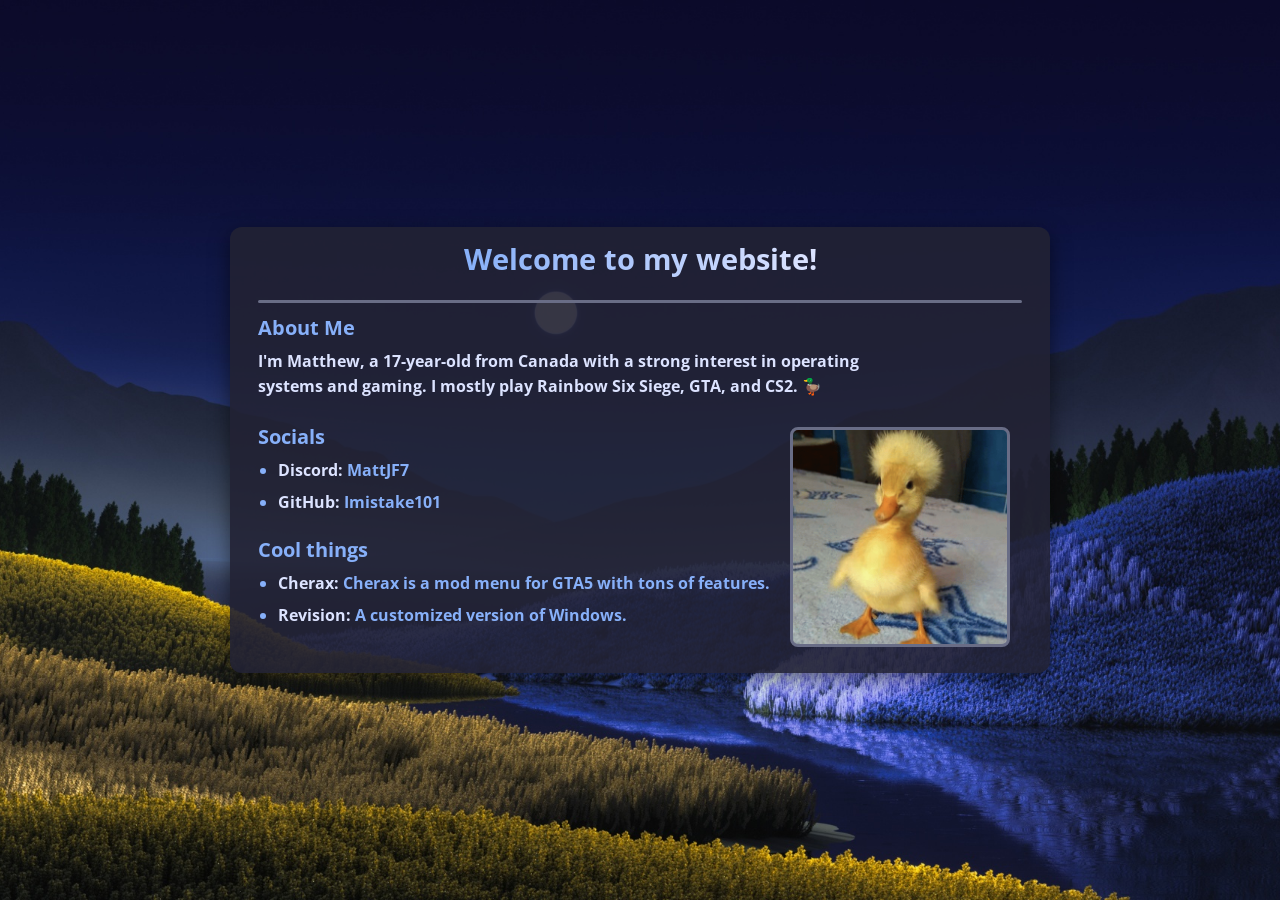
<file: index.html>
<!DOCTYPE html>
<html lang="en">
<head>
  <meta charset="UTF-8">
  <meta name="viewport" content="width=device-width, initial-scale=1">
  <meta name="description" content="Matthew's Website - My personal website where you can find out a bit about me.">

  <meta property="og:type" content="website">
  <meta property="og:title" content="Matthew's Website">
  <meta property="og:description" content="My personal website where you can find out a bit about me.">
  <meta property="og:image" content="assets/images/og-image.jpg">
  <meta property="og:url" content="https://furryfag.lol">

  <meta name="twitter:card" content="summary_large_image">
  <meta name="twitter:title" content="Matthew's Website">
  <meta name="twitter:description" content="My personal website where you can find out a bit about me.">
  <meta name="twitter:image" content="assets/images/og-image.jpg">

  <title>Matthew's Website</title>
  <link rel="icon" href="assets/images/favicon.ico" type="image/x-icon">
  <link rel="shortcut icon" href="assets/images/favicon.ico" type="image/x-icon">

  <link rel="preload" as="font" href="assets/fonts/OpenSans-Bold.woff2" type="font/woff2" crossorigin>
  <link rel="preload" as="image" href="assets/images/background.webp">
  <link rel="preload" as="image" href="assets/images/cat.webp">
  <link rel="stylesheet" href="styles.css">
</head>
<body style="background:#171822;">
  <div class="container">
    <h1>Welcome to my <span class="highlighted">website!</span></h1>
    <hr>
    <section class="about-me">
      <h2>About Me</h2>
      <p>I'm Matthew, a 17-year-old from Canada with a strong interest in operating systems and gaming. I mostly play Rainbow Six Siege, GTA, and CS2. <span class="emoji">🦆</span></p>
    </section>
    <section class="socials">
      <h2>Socials</h2>
      <ul>
        <li><span class="highlight-link">Discord:</span> <a href="https://discord.com/users/1283955490740764694" target="_blank" rel="noopener noreferrer">MattJF7</a></li>
        <li><span class="highlight-link">GitHub:</span> <a href="https://github.com/Imistake101" target="_blank" rel="noopener noreferrer">Imistake101</a></li>
      </ul>
    </section>
    <section class="links">
      <h2>Cool things</h2>
      <ul>
        <li><span class="highlight-link">Cherax:</span> <a href="https://cherax.menu" target="_blank" rel="noopener noreferrer">Cherax is a mod menu for GTA5 with tons of features.</a></li>
        <li><span class="highlight-link">Revision:</span> <a href="https://revi.cc/" target="_blank" rel="noopener noreferrer">A customized version of Windows.</a></li>
      </ul>
    </section>
    <figure class="profile-pic-container"></figure>
  </div>
  <footer class="footer"></footer>
  <audio id="meow-sound" src="assets/audio/quack.mp3" preload="auto"></audio>
  <script src="script.js"></script>
</body>
</html>
</file>
<file: styles.css>
@font-face {
  font-family: 'Open Sans';
  src: url('assets/fonts/OpenSans-Bold.woff2') format('woff2');
  font-weight: 700;
  font-style: normal;
  font-display: swap;
}

* {
  margin: 0;
  padding: 0;
  box-sizing: border-box;
}

:root {
  --main-color: #dce3ff;
  --highlight-color: #87b0f9;
  --background-start: #353348;
  --background-end: #171822;
  --container-bg: rgba(34, 34, 51, .9);
  --border-color: #696d86;
  --shadow-color: rgba(0, 0, 0, .3);
}

body {
  font-family: 'Open Sans', sans-serif;
  font-weight: 700;
  color: var(--main-color);
  background: linear-gradient(135deg, var(--background-start), var(--background-end));
  line-height: 1.5;
  min-height: 100vh;
  padding: 0 10px;
  display: flex;
  flex-direction: column;
  align-items: center;
  justify-content: center;
  position: relative;
  overflow-y: auto;
  user-select: none;
  animation: fadeIn 0.6s ease-out;
}

body::before {
  content: '';
  position: absolute;
  inset: 0;
  background: url(assets/images/background.webp) center/cover no-repeat;
  z-index: -1;
}

.container {
  background: var(--container-bg);
  padding: 25px 28px;
  border-radius: 12px;
  max-width: 820px;
  width: 100%;
  text-align: center;
  box-shadow: 0 6px 20px rgb(0 0 0 / .5);
  display: flex;
  flex-direction: column;
  align-items: center;
  transition: box-shadow .3s ease-in-out;
  position: relative;
}

.container:hover {
  box-shadow: 0 8px 30px rgb(0 0 0 / .6);
}

h1 {
  font-size: 1.8rem;
  margin: -15px 0 10px;
  background: linear-gradient(90deg, #87b0f9, #dce3ff);
  -webkit-background-clip: text;
  -webkit-text-fill-color: transparent;
}

h1 .highlighted {
  color: inherit;
}

hr {
  border: none;
  border-top: 3px solid var(--border-color);
  margin: 10px auto;
  width: 100%;
  max-width: 820px;
  border-radius: 50px;
}

h2 {
  font-size: 1.25rem;
  margin-bottom: 6px;
  color: var(--highlight-color);
}

.about-me,
.socials,
.links {
  width: 100%;
  margin-bottom: 10px;
  text-align: left;
}

.about-me p {
  font-size: 1rem;
  font-weight: 300;
  margin-bottom: 12px;
  max-width: 650px;
  line-height: 1.6;
}

ul {
  list-style: disc;
  padding-left: 1.25em;
  margin-bottom: 10px;
  font-size: 1rem;
  font-weight: 300;
}

ul li {
  margin: 6px 0;
  line-height: 1.6;
}

ul li::marker {
  color: var(--highlight-color);
}

a {
  color: var(--highlight-color);
  text-decoration: none;
  position: relative;
  transition: .3s;
}

a::after {
  content: "";
  position: absolute;
  left: 0;
  bottom: -2px;
  width: 0;
  height: 2px;
  background: var(--highlight-color);
  transition: .3s;
}

a:hover {
  color: #fff;
}

a:hover::after {
  width: 100%;
}

.profile-pic-container {
  width: 220px;
  height: 220px;
  border: 3px solid var(--border-color);
  border-radius: 8px;
  background: url(assets/images/cat.webp) center/cover no-repeat;
  position: absolute;
  right: 40px;
  top: 200px;
  cursor: pointer;
  overflow: hidden;
}

@keyframes fadeIn {
  from { opacity: 0 }
  to { opacity: 1 }
}

.footer {
  font-size: .9rem;
  text-align: center;
  width: 100%;
  position: absolute;
  bottom: 0;
  left: 0;
  padding: 10px 0;
  background: transparent;
  display: flex;
  justify-content: center;
  margin-top: auto;
}

@media (max-width: 768px) {
  .container {
    max-width: 95%;
    padding: 15px 20px;
  }
  h1 {
    font-size: 1.5rem;
    margin-top: 10px;
  }
  h2 {
    font-size: 1.2rem;
  }
  .about-me p,
  .socials ul,
  .links ul {
    font-size: .9rem;
  }
  .profile-pic-container {
    width: 100px;
    height: 100px;
    position: relative;
    margin: 0 auto 10px;
    right: auto;
    top: auto;
  }
  .footer {
    font-size: .8rem;
    position: relative;
    padding-top: 10px;
    display: none;
  }
}
</file>
